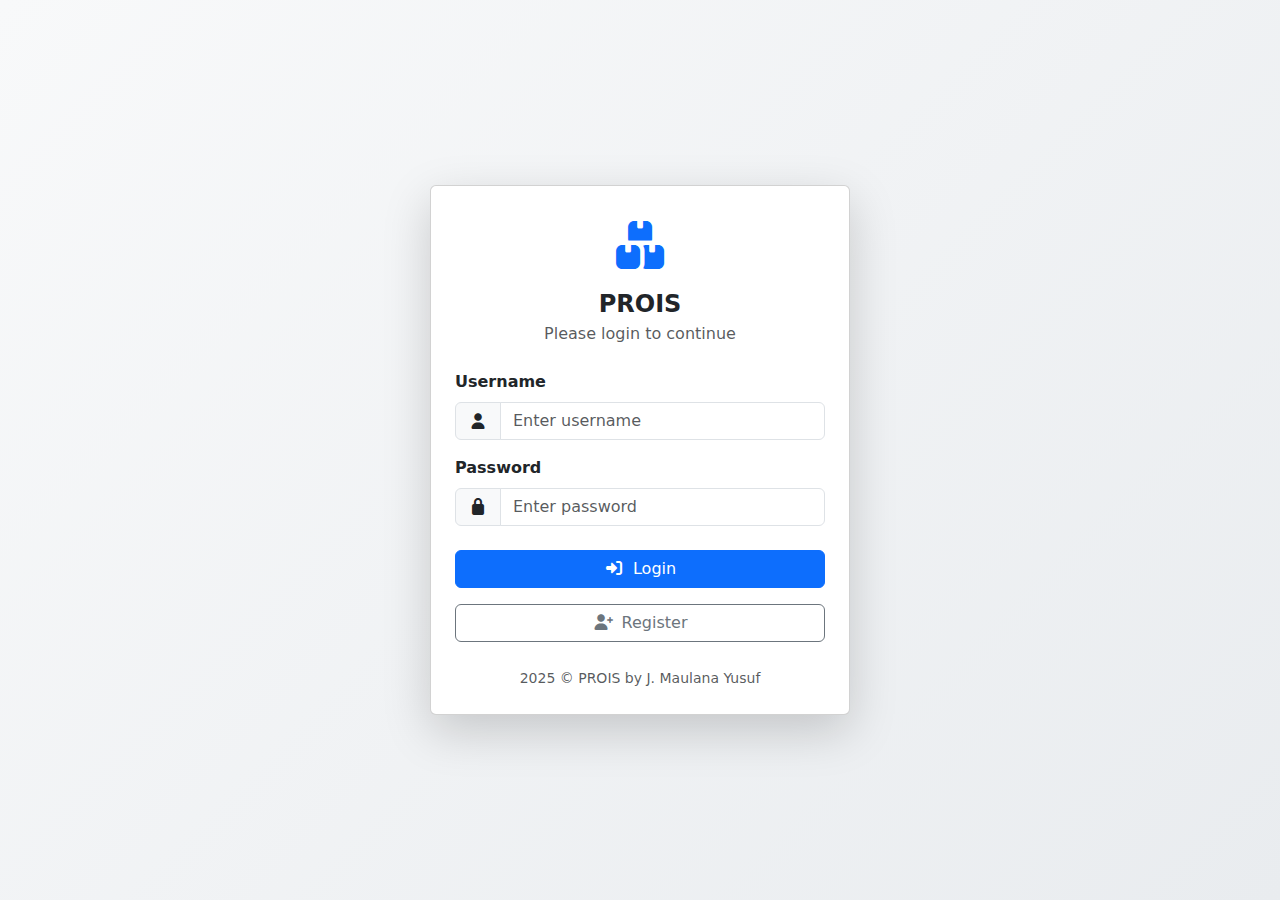
<file: index.html>
<!DOCTYPE html>
<html lang="en">
  <head>
    <meta charset="UTF-8" />
    <meta name="viewport" content="width=device-width, initial-scale=1" />
    <title>PROIS</title>
  </head>
  <body class="d-flex align-items-center justify-content-center">
    <!-- jQuery -->
    <script src="./assets/libs/jquery.min.js"></script>

    <!-- Page Module -->
    <script type="module" src="./assets/js/pages/index.module.js"></script>
  </body>
</html>
</file>
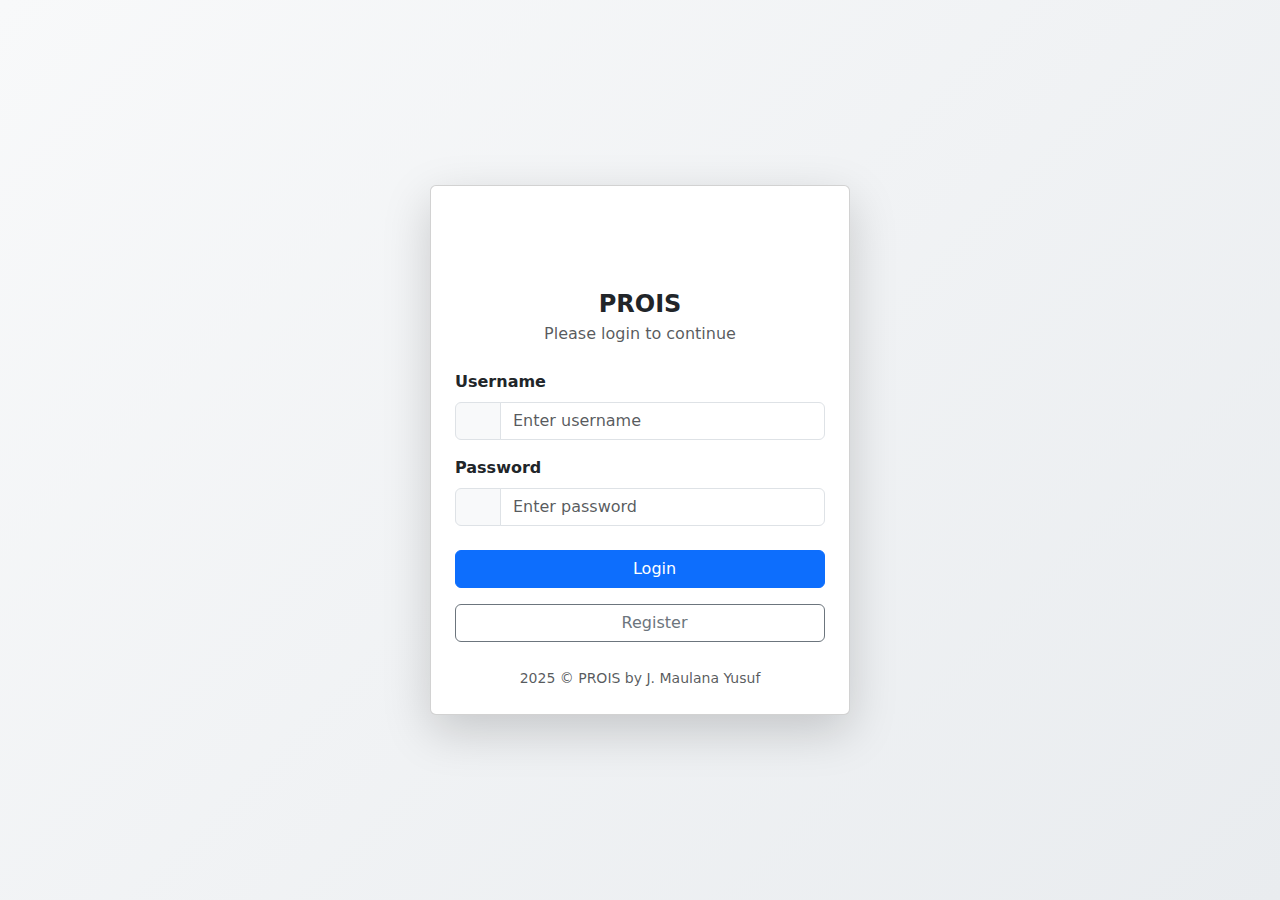
<file: dashboard.html>
<!DOCTYPE html>
<html lang="en">
  <head>
    <meta charset="UTF-8" />
    <meta name="viewport" content="width=device-width, initial-scale=1" />
    <title>Dashboard | PROIS</title>

    <!-- Bootstrap CSS -->
    <link rel="stylesheet" href="./assets/libs/bootstrap/bootstrap.min.css" />

    <!-- Fontawesome -->
    <link rel="stylesheet" href="./assets/libs/fontawesome/css/all.min.css" />

    <!-- Style -->
    <link rel="stylesheet" href="./assets/style.css" />
  </head>

  <body>
    <!-- Top Navbar -->
    <nav class="navbar navbar-expand-lg navbar-dark bg-dark">
      <div class="container-fluid">
        <span class="navbar-brand fw-bold">
          <i class="fa-solid fa-boxes-stacked me-2"></i>
          PROIS
        </span>

        <div class="d-flex align-items-center text-white">
          <i class="fa-solid fa-user me-2"></i>
          <span id="currentUsername">Admin</span>
        </div>
      </div>
    </nav>

    <div class="container-fluid">
      <div class="row">
        <!-- Sidebar -->
        <nav class="col-md-2 d-none d-md-block sidebar p-0">
          <div class="position-sticky">
            <ul class="nav flex-column mt-3">
              <li class="nav-item">
                <a class="nav-link active" href="dashboard.html">
                  <i class="fa-solid fa-chart-line"></i>
                  Dashboard
                </a>
              </li>

              <li class="nav-item">
                <a class="nav-link" href="items.html">
                  <i class="fa-solid fa-box"></i>
                  Items
                </a>
              </li>

              <li class="nav-item">
                <a class="nav-link" href="suppliers.html">
                  <i class="fa-solid fa-truck"></i>
                  Suppliers
                </a>
              </li>

              <li class="nav-item">
                <a class="nav-link" href="purchasings.html">
                  <i class="fa-solid fa-cart-shopping"></i>
                  Purchasing
                </a>
              </li>

              <li class="nav-item mt-3">
                <a class="nav-link text-danger" href="#" id="logoutBtn">
                  <i class="fa-solid fa-right-from-bracket"></i>
                  Logout
                </a>
              </li>
            </ul>
          </div>
        </nav>

        <!-- Main Content -->
        <main class="col-md-10 ms-sm-auto content-wrapper">
          <h4 class="fw-bold mb-4">Dashboard</h4>

          <!-- Info Cards -->
          <div class="row">
            <div class="col-md-4">
              <div class="card shadow-sm mb-4">
                <div class="card-body">
                  <div
                    class="d-flex justify-content-between align-items-center"
                  >
                    <div>
                      <h6 class="text-muted">Total Items</h6>
                      <h3 class="fw-bold mb-0" id="totalItems">0</h3>
                    </div>
                    <i class="fa-solid fa-box fa-2x text-primary"></i>
                  </div>
                </div>
              </div>
            </div>

            <div class="col-md-4">
              <div class="card shadow-sm mb-4">
                <div class="card-body">
                  <div
                    class="d-flex justify-content-between align-items-center"
                  >
                    <div>
                      <h6 class="text-muted">Total Suppliers</h6>
                      <h3 class="fw-bold mb-0" id="totalSuppliers">0</h3>
                    </div>
                    <i class="fa-solid fa-truck fa-2x text-success"></i>
                  </div>
                </div>
              </div>
            </div>

            <div class="col-md-4">
              <div class="card shadow-sm mb-4">
                <div class="card-body">
                  <div
                    class="d-flex justify-content-between align-items-center"
                  >
                    <div>
                      <h6 class="text-muted">Total Purchases</h6>
                      <h3 class="fw-bold mb-0" id="totalPurchasings">0</h3>
                    </div>
                    <i class="fa-solid fa-cart-shopping fa-2x text-warning"></i>
                  </div>
                </div>
              </div>
            </div>
          </div>

          <!-- Welcome -->
          <div class="card shadow-sm">
            <div class="card-body">
              <h5 class="fw-bold">Welcome</h5>
              <p class="mb-0 text-muted">
                This is the Procurement Information System dashboard.
              </p>
            </div>
          </div>
        </main>
      </div>
    </div>

    <!-- jQuery -->
    <script src="./assets/libs/jquery.min.js"></script>

    <!-- Bootstrap JS -->
    <script src="./assets/libs/bootstrap/bootstrap.bundle.min.js"></script>

    <!-- Sweetalert JS -->
    <script src="./assets/libs/sweetalert2.js"></script>

    <!-- Page Module -->
    <script type="module" src="./assets/js/pages/dashboard.module.js"></script>
  </body>
</html>
</file>
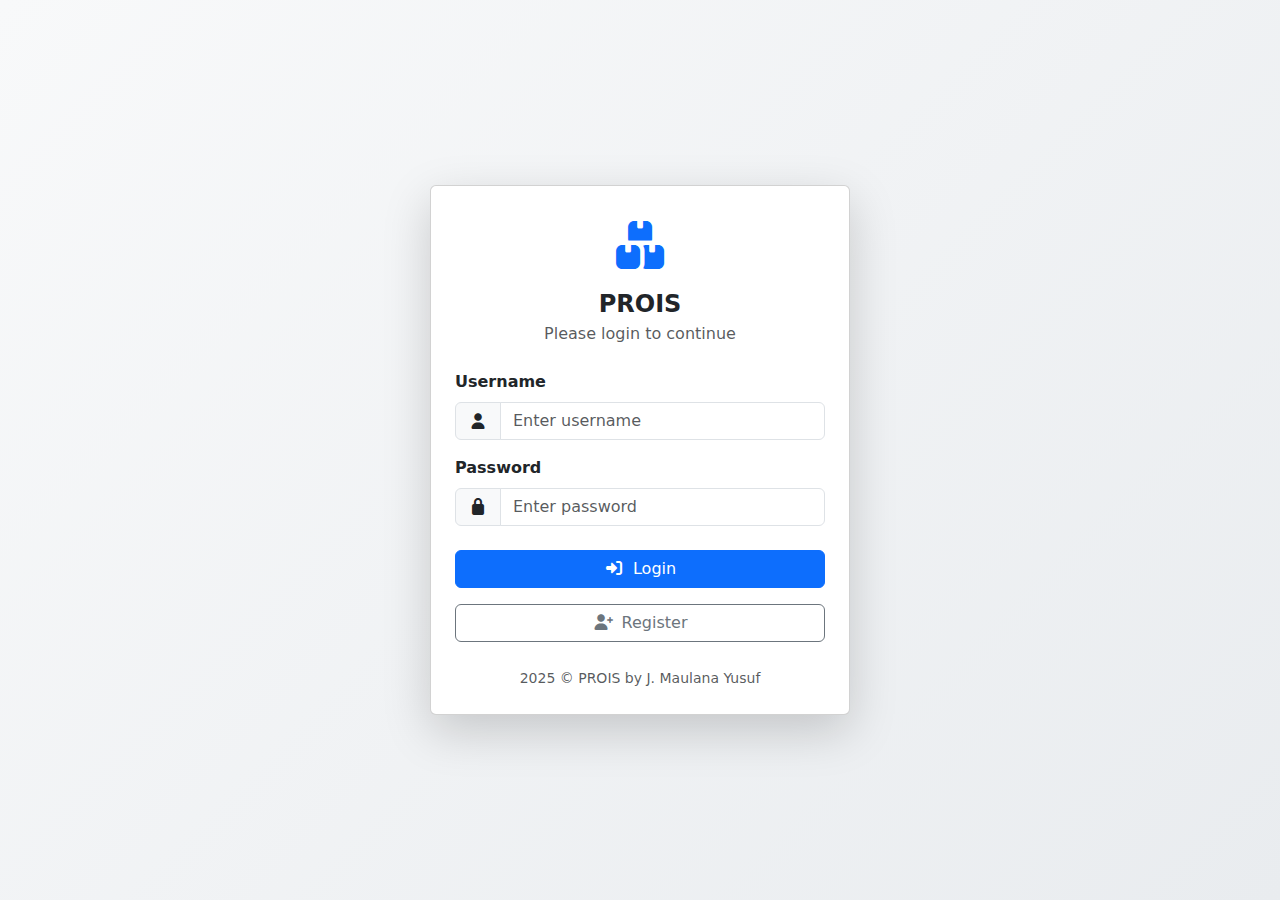
<file: items.html>
<!DOCTYPE html>
<html lang="en">
  <head>
    <meta charset="UTF-8" />
    <meta name="viewport" content="width=device-width, initial-scale=1" />
    <title>Items | PROIS</title>

    <!-- Bootstrap CSS -->
    <link rel="stylesheet" href="./assets/libs/bootstrap/bootstrap.min.css" />

    <!-- Fontawesome -->
    <link rel="stylesheet" href="./assets/libs/fontawesome/css/all.min.css" />

    <!-- Style -->
    <link rel="stylesheet" href="./assets/style.css" />
  </head>

  <body>
    <!-- Top Navbar -->
    <nav class="navbar navbar-expand-lg navbar-dark bg-dark">
      <div class="container-fluid">
        <span class="navbar-brand fw-bold">
          <i class="fa-solid fa-boxes-stacked me-2"></i>
          PROIS
        </span>

        <div class="d-flex align-items-center text-white">
          <i class="fa-solid fa-user me-2"></i>
          <span id="currentUsername">Admin</span>
        </div>
      </div>
    </nav>

    <div class="container-fluid">
      <div class="row">
        <!-- Sidebar -->
        <nav class="col-md-2 d-none d-md-block sidebar p-0">
          <ul class="nav flex-column mt-3">
            <li class="nav-item">
              <a class="nav-link" href="dashboard.html">
                <i class="fa-solid fa-chart-line"></i> Dashboard
              </a>
            </li>
            <li class="nav-item">
              <a class="nav-link active" href="items.html">
                <i class="fa-solid fa-box"></i> Items
              </a>
            </li>
            <li class="nav-item">
              <a class="nav-link" href="suppliers.html">
                <i class="fa-solid fa-truck"></i> Suppliers
              </a>
            </li>
            <li class="nav-item">
              <a class="nav-link" href="purchasings.html">
                <i class="fa-solid fa-cart-shopping"></i> Purchasing
              </a>
            </li>
            <li class="nav-item mt-3">
              <a class="nav-link text-danger" href="#" id="logoutBtn">
                <i class="fa-solid fa-right-from-bracket"></i> Logout
              </a>
            </li>
          </ul>
        </nav>

        <!-- Main Content -->
        <main class="col-md-10 ms-sm-auto content-wrapper">
          <div class="d-flex justify-content-between align-items-center mb-3">
            <h4 class="fw-bold mb-0">Items</h4>
            <button
              class="btn btn-primary"
              id="addItemBtn"
              data-bs-toggle="modal"
              data-bs-target="#itemModal"
            >
              <i class="fa-solid fa-plus me-1"></i> Add Item
            </button>
          </div>

          <!-- Search -->
          <div class="card shadow-sm mb-3">
            <div class="card-body">
              <div class="row g-2 align-items-center">
                <div class="col-12">
                  <div class="input-group">
                    <span class="input-group-text">
                      <i class="fa-solid fa-magnifying-glass"></i>
                    </span>
                    <input
                      type="text"
                      id="searchItemInput"
                      class="form-control"
                      placeholder="Search item name..."
                    />
                  </div>
                </div>
              </div>
            </div>
          </div>

          <!-- Items Table -->
          <div class="card shadow-sm">
            <div class="card-body p-0">
              <div class="table-responsive">
                <table class="table table-striped table-hover mb-0">
                  <thead class="table-light">
                    <tr>
                      <th style="width: 60px" class="text-center">#</th>
                      <th>Item Name</th>
                      <th style="width: 120px">Stock</th>
                      <th style="width: 160px">Price</th>
                      <th style="width: 140px">Action</th>
                    </tr>
                  </thead>
                  <tbody id="itemsTableBody"></tbody>
                </table>
              </div>
            </div>

            <!-- Pagination -->
            <div class="card-footer bg-white">
              <nav>
                <ul
                  id="itemsPagination"
                  class="pagination pagination-sm mb-0 justify-content-end"
                ></ul>
              </nav>
            </div>
          </div>
        </main>
      </div>
    </div>

    <!-- Item Modal -->
    <div
      class="modal fade"
      id="itemModal"
      tabindex="-1"
      aria-labelledby="itemModalLabel"
      aria-hidden="true"
    >
      <div class="modal-dialog modal-dialog-centered">
        <div class="modal-content">
          <div class="modal-header">
            <h5 class="modal-title fw-bold" id="itemModalLabel">Add Item</h5>
            <button
              type="button"
              class="btn-close"
              data-bs-dismiss="modal"
              aria-label="Close"
            ></button>
          </div>

          <form id="itemForm">
            <div class="modal-body">
              <input type="hidden" id="itemId" />
              <div class="mb-3">
                <label class="form-label fw-semibold">Item Name</label>
                <input
                  type="text"
                  class="form-control"
                  id="itemName"
                  placeholder="Enter item name"
                  required
                />
              </div>
              <div class="mb-3">
                <label class="form-label fw-semibold">Stock</label>
                <input
                  type="number"
                  class="form-control"
                  id="itemStock"
                  placeholder="Enter stock"
                  min="0"
                  required
                />
              </div>
              <div class="mb-3">
                <label class="form-label fw-semibold">Price</label>
                <input
                  type="number"
                  class="form-control"
                  id="itemPrice"
                  placeholder="Enter price"
                  min="0"
                  required
                />
              </div>
            </div>

            <div class="modal-footer">
              <button
                type="button"
                class="btn btn-secondary"
                data-bs-dismiss="modal"
              >
                Cancel
              </button>
              <button type="submit" class="btn btn-primary" id="btnSubmit">
                Save
              </button>
            </div>
          </form>
        </div>
      </div>
    </div>

    <!-- jQuery -->
    <script src="./assets/libs/jquery.min.js"></script>

    <!-- Bootstrap JS -->
    <script src="./assets/libs/bootstrap/bootstrap.bundle.min.js"></script>

    <!-- Sweetalert JS -->
    <script src="./assets/libs/sweetalert2.js"></script>

    <!-- Page Module -->
    <script type="module" src="./assets/js/pages/items.module.js"></script>
  </body>
</html>
</file>
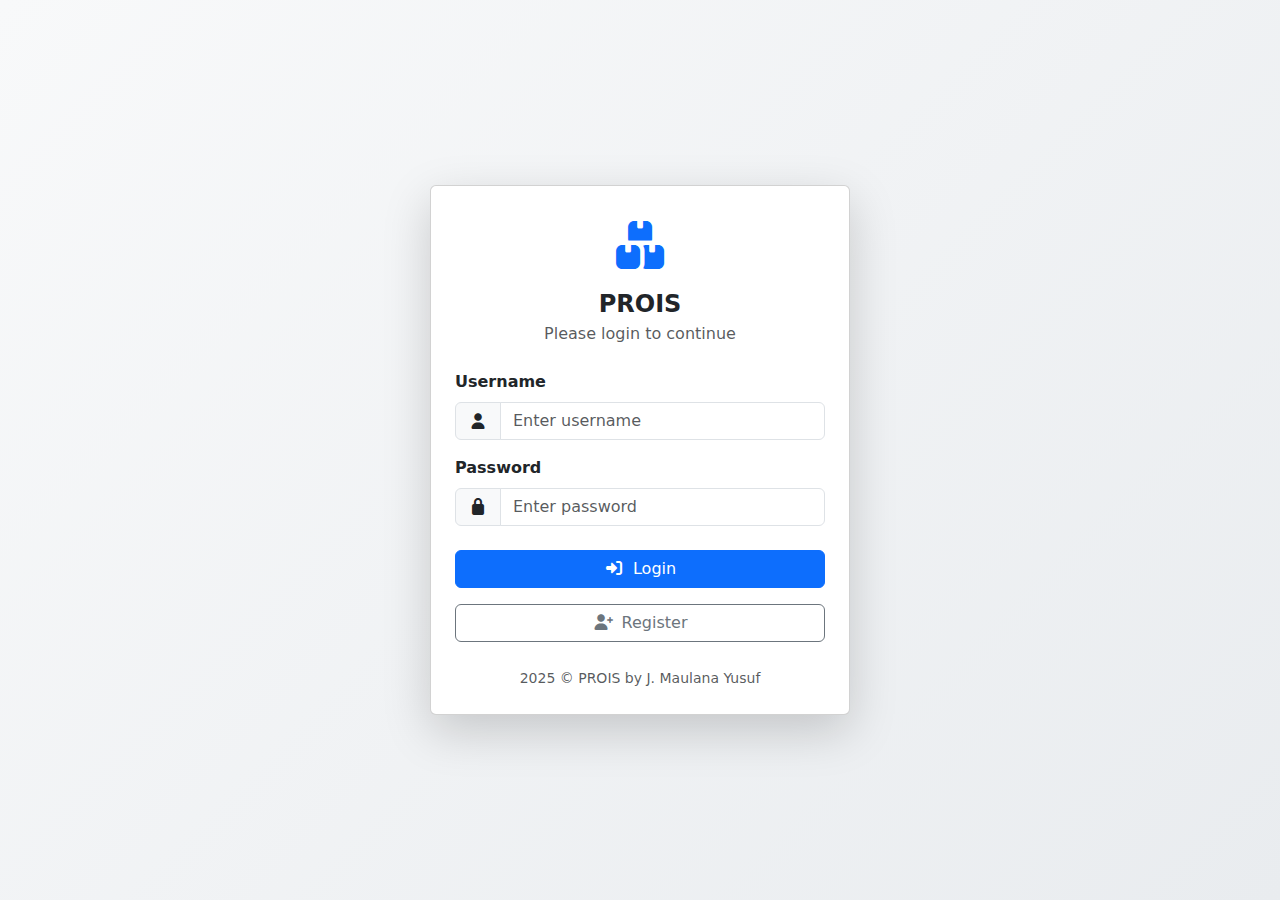
<file: login.html>
<!DOCTYPE html>
<html lang="en">
  <head>
    <meta charset="UTF-8" />
    <meta name="viewport" content="width=device-width, initial-scale=1" />
    <title>Login | PROIS</title>

    <!-- Bootstrap CSS -->
    <link rel="stylesheet" href="./assets/libs/bootstrap/bootstrap.min.css" />

    <!-- Fontawesome -->
    <link rel="stylesheet" href="./assets/libs/fontawesome/css/all.min.css" />

    <style>
      body {
        min-height: 100vh;
        background: linear-gradient(135deg, #f8f9fa, #e9ecef);
      }

      .login-card {
        max-width: 420px;
        width: 100%;
      }

      .brand-icon {
        font-size: 3rem;
        color: #0d6efd;
      }
    </style>
  </head>

  <body class="d-flex align-items-center justify-content-center">
    <div class="card shadow-lg login-card">
      <div class="card-body p-4">
        <div class="text-center mb-4">
          <div class="brand-icon mb-2">
            <i class="fa-solid fa-boxes-stacked"></i>
          </div>
          <h4 class="fw-bold mb-1">PROIS</h4>
          <p class="text-muted mb-0">Please login to continue</p>
        </div>

        <form id="loginForm">
          <div class="mb-3">
            <label class="form-label fw-semibold">Username</label>
            <div class="input-group">
              <span class="input-group-text">
                <i class="fa-solid fa-user"></i>
              </span>
              <input
                type="text"
                id="username"
                class="form-control"
                placeholder="Enter username"
                required
              />
            </div>
          </div>

          <div class="mb-4">
            <label class="form-label fw-semibold">Password</label>
            <div class="input-group">
              <span class="input-group-text">
                <i class="fa-solid fa-lock"></i>
              </span>
              <input
                type="password"
                id="password"
                class="form-control"
                placeholder="Enter password"
                required
              />
            </div>
          </div>

          <button
            type="submit"
            id="btnSubmit"
            class="mb-3 btn btn-primary w-100"
          >
            <i class="fa-solid fa-right-to-bracket me-1"></i>
            Login
          </button>

          <a
            href="register.html"
            id="btnSubmit"
            class="btn btn-outline-secondary w-100"
          >
            <i class="fa-solid fa-user-plus me-1"></i>
            Register
          </a>
        </form>

        <div class="text-center mt-4">
          <small class="text-muted">
            2025 &copy; PROIS by J. Maulana Yusuf
          </small>
        </div>
      </div>
    </div>

    <!-- jQuery -->
    <script src="./assets/libs/jquery.min.js"></script>

    <!-- Bootstrap JS -->
    <script src="./assets/libs/bootstrap/bootstrap.bundle.min.js"></script>

    <!-- Sweetalert JS -->
    <script src="./assets/libs/sweetalert2.js"></script>

    <!-- Page Module -->
    <script type="module" src="./assets/js/pages/login.module.js"></script>
  </body>
</html>
</file>
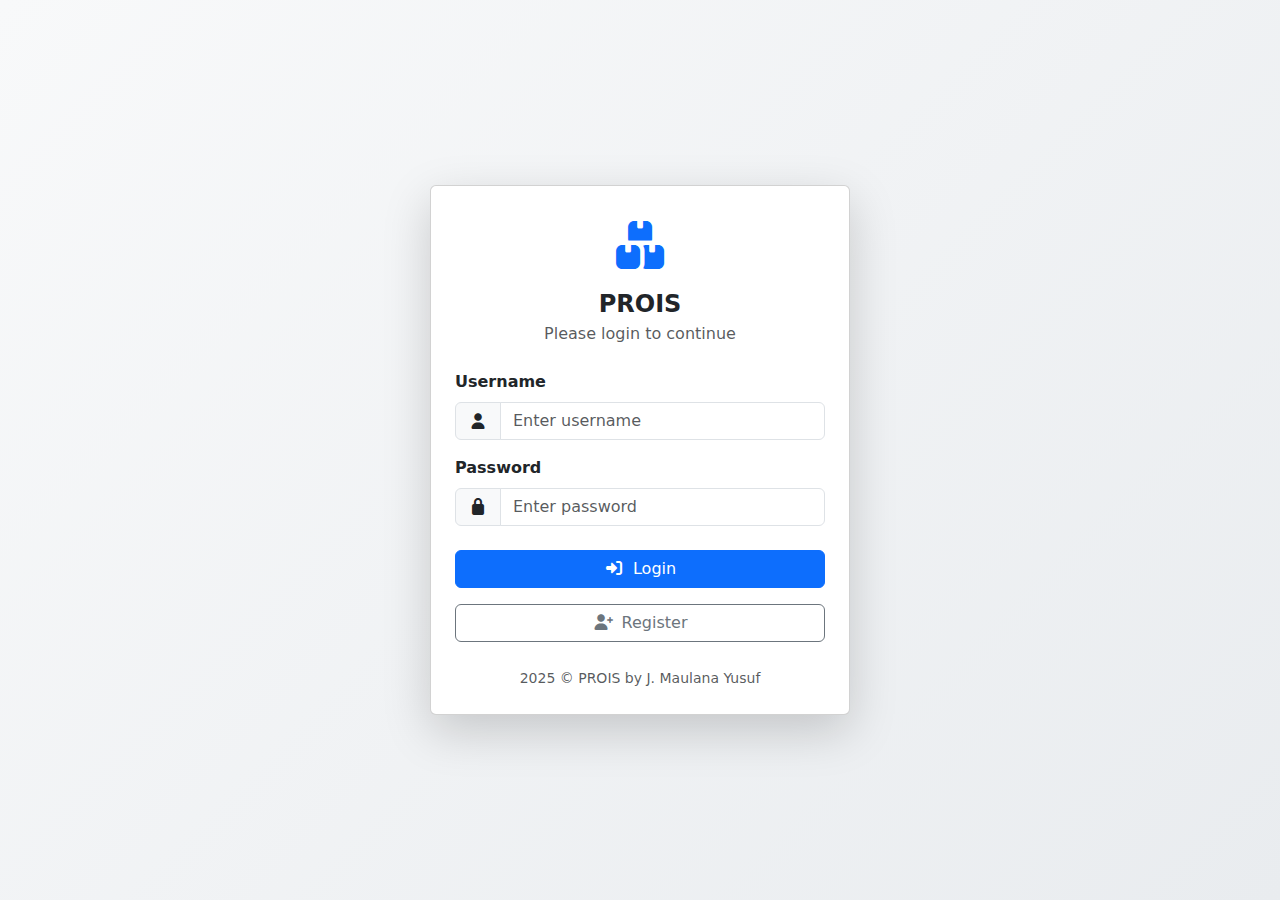
<file: purchasings.html>
<!DOCTYPE html>
<html lang="en">
  <head>
    <meta charset="UTF-8" />
    <meta name="viewport" content="width=device-width, initial-scale=1" />
    <title>Purchasing | PROIS</title>

    <!-- Bootstrap CSS -->
    <link rel="stylesheet" href="./assets/libs/bootstrap/bootstrap.min.css" />

    <!-- Fontawesome -->
    <link rel="stylesheet" href="./assets/libs/fontawesome/css/all.min.css" />

    <!-- Style -->
    <link rel="stylesheet" href="./assets/style.css" />
  </head>

  <body>
    <!-- Top Navbar -->
    <nav class="navbar navbar-expand-lg navbar-dark bg-dark">
      <div class="container-fluid">
        <span class="navbar-brand fw-bold">
          <i class="fa-solid fa-boxes-stacked me-2"></i>
          PROIS
        </span>

        <div class="d-flex align-items-center text-white">
          <i class="fa-solid fa-user me-2"></i>
          <span id="currentUsername">Admin</span>
        </div>
      </div>
    </nav>

    <div class="container-fluid">
      <div class="row">
        <!-- Sidebar -->
        <nav class="col-md-2 d-none d-md-block sidebar p-0">
          <ul class="nav flex-column mt-3">
            <li class="nav-item">
              <a class="nav-link" href="dashboard.html">
                <i class="fa-solid fa-chart-line"></i> Dashboard
              </a>
            </li>
            <li class="nav-item">
              <a class="nav-link" href="items.html">
                <i class="fa-solid fa-box"></i> Items
              </a>
            </li>
            <li class="nav-item">
              <a class="nav-link" href="suppliers.html">
                <i class="fa-solid fa-truck"></i> Suppliers
              </a>
            </li>
            <li class="nav-item">
              <a class="nav-link active" href="purchasings.html">
                <i class="fa-solid fa-cart-shopping"></i> Purchasing
              </a>
            </li>
            <li class="nav-item mt-3">
              <a class="nav-link text-danger" href="#" id="logoutBtn">
                <i class="fa-solid fa-right-from-bracket"></i> Logout
              </a>
            </li>
          </ul>
        </nav>

        <!-- Main Content -->
        <main class="col-md-10 ms-sm-auto content-wrapper">
          <!-- Page Header -->
          <div class="d-flex justify-content-between align-items-center mb-3">
            <h4 class="fw-bold mb-0">Purchasing</h4>

            <button
              class="btn btn-primary"
              id="addPurchasingBtn"
              data-bs-toggle="modal"
              data-bs-target="#purchaseModal"
            >
              <i class="fa-solid fa-plus me-1"></i>
              Add Purchase
            </button>
          </div>

          <!-- Search -->
          <div class="card shadow-sm mb-3">
            <div class="card-body">
              <div class="row g-2 align-items-center">
                <div class="col-12">
                  <div class="input-group">
                    <span class="input-group-text">
                      <i class="fa-solid fa-magnifying-glass"></i>
                    </span>
                    <input
                      type="text"
                      id="searchPurchasingInput"
                      class="form-control"
                      placeholder="Search purchasing invoice..."
                    />
                  </div>
                </div>
              </div>
            </div>
          </div>

          <!-- Purchasing Table -->
          <div class="card shadow-sm">
            <div class="card-body p-0">
              <div class="table-responsive">
                <table class="table table-striped table-hover mb-0">
                  <thead class="table-light">
                    <tr>
                      <th style="width: 60px" class="text-center">#</th>
                      <th>Date</th>
                      <th>Invoice</th>
                      <th>Supplier</th>
                      <th style="width: 160px">Total Price</th>
                      <th style="width: 140px">Action</th>
                    </tr>
                  </thead>

                  <tbody id="purchasingsTableBody"></tbody>
                </table>
              </div>
            </div>

            <!-- Pagination -->
            <div class="card-footer bg-white">
              <nav>
                <ul
                  id="purchasingsPagination"
                  class="pagination pagination-sm mb-0 justify-content-end"
                >
                  <li class="page-item active">
                    <a class="page-link">1</a>
                  </li>
                </ul>
              </nav>
            </div>
          </div>
        </main>
      </div>
    </div>

    <!-- Purchase Modal -->
    <div
      class="modal fade"
      id="purchaseModal"
      tabindex="-1"
      aria-labelledby="purchaseModalLabel"
      aria-hidden="true"
    >
      <div class="modal-dialog modal-xl modal-dialog-centered">
        <div class="modal-content">
          <div class="modal-header">
            <h5 class="modal-title fw-bold" id="purchaseModalLabel">
              Add Purchase
            </h5>
            <button
              type="button"
              class="btn-close"
              data-bs-dismiss="modal"
              aria-label="Close"
            ></button>
          </div>

          <form id="purchasingForm">
            <div class="modal-body">
              <!-- Supplier & Date -->
              <div class="row mb-3">
                <div class="col-md-6">
                  <label class="form-label fw-semibold">Supplier</label>
                  <select
                    class="form-select"
                    id="purchasingSupplierId"
                    required
                  ></select>
                </div>

                <div class="col-md-6">
                  <label class="form-label fw-semibold">Purchase Date</label>
                  <input
                    type="date"
                    class="form-control"
                    id="purchasingDate"
                    required
                  />
                </div>
              </div>

              <!-- Items Table -->
              <div class="table-responsive">
                <table class="table table-bordered align-middle">
                  <thead class="table-light">
                    <tr>
                      <th>Item</th>
                      <th>Price</th>
                      <th style="width: 120px">Qty</th>
                      <th style="width: 180px">Subtotal</th>
                      <th style="width: 60px"></th>
                    </tr>
                  </thead>

                  <tbody id="purchaseItemsBody"></tbody>
                </table>
              </div>

              <!-- Add Item Button -->
              <div class="mb-3">
                <button
                  type="button"
                  class="btn btn-outline-primary"
                  id="addItemRowBtn"
                >
                  <i class="fa-solid fa-plus me-1"></i>
                  Add Item
                </button>
              </div>

              <!-- Grand Total -->
              <div class="row justify-content-end">
                <div class="col-12">
                  <div class="form-label fw-semibold text-end">Grand Total</div>
                  <div id="grandTotal" class="fw-bold fs-2 text-end">IDR 0</div>
                </div>
              </div>
            </div>

            <div class="modal-footer">
              <button
                type="button"
                class="btn btn-secondary"
                data-bs-dismiss="modal"
              >
                Cancel
              </button>

              <button type="submit" class="btn btn-primary">
                Save Purchase
              </button>
            </div>
          </form>
        </div>
      </div>
    </div>

    <!-- Purchase Modal Detail -->
    <div
      class="modal fade"
      id="purchaseDetailModal"
      tabindex="-1"
      aria-labelledby="purchaseModalLabel"
      aria-hidden="true"
    >
      <div class="modal-dialog modal-xl modal-dialog-centered">
        <div class="modal-content">
          <div class="modal-header">
            <h5 class="modal-title fw-bold" id="purchaseModalLabel">
              Purchase Detail
            </h5>
            <button
              type="button"
              class="btn-close"
              data-bs-dismiss="modal"
              aria-label="Close"
            ></button>
          </div>

          <div class="modal-body">
            <div class="row mb-3">
              <div class="col-12">
                <label class="form-label fw-semibold">Invoice</label>
                <input class="form-control" id="detailPurchasingId" readonly />
              </div>
            </div>

            <!-- Supplier & Date -->
            <div class="row mb-3">
              <div class="col-md-6">
                <label class="form-label fw-semibold">Supplier</label>
                <input
                  class="form-control"
                  id="detailPurchasingSupplierId"
                  readonly
                />
              </div>

              <div class="col-md-6">
                <label class="form-label fw-semibold">Purchase Date</label>
                <input
                  type="text"
                  class="form-control"
                  id="detailPurchasingDate"
                  readonly
                />
              </div>
            </div>

            <!-- Items Table -->
            <div class="table-responsive">
              <table class="table table-bordered align-middle">
                <thead class="table-light">
                  <tr>
                    <th>Item</th>
                    <th>Price</th>
                    <th style="width: 120px">Qty</th>
                    <th style="width: 180px">Subtotal</th>
                  </tr>
                </thead>

                <tbody id="detailPurchaseItemsBody"></tbody>
              </table>
            </div>

            <!-- Grand Total -->
            <div class="row justify-content-end">
              <div class="col-12">
                <div class="form-label fw-semibold text-end">Grand Total</div>
                <div id="detailGrandTotal" class="fw-bold fs-2 text-end">
                  IDR 0
                </div>
              </div>
            </div>
          </div>

          <div class="modal-footer">
            <button
              type="button"
              class="btn btn-secondary"
              data-bs-dismiss="modal"
            >
              Cancel
            </button>
          </div>
        </div>
      </div>
    </div>

    <!-- jQuery -->
    <script src="./assets/libs/jquery.min.js"></script>

    <!-- Bootstrap JS -->
    <script src="./assets/libs/bootstrap/bootstrap.bundle.min.js"></script>

    <!-- Sweetalert JS -->
    <script src="./assets/libs/sweetalert2.js"></script>

    <!-- Page Module -->
    <script type="module" src="./assets/js/pages/purchasing.module.js"></script>
  </body>
</html>
</file>
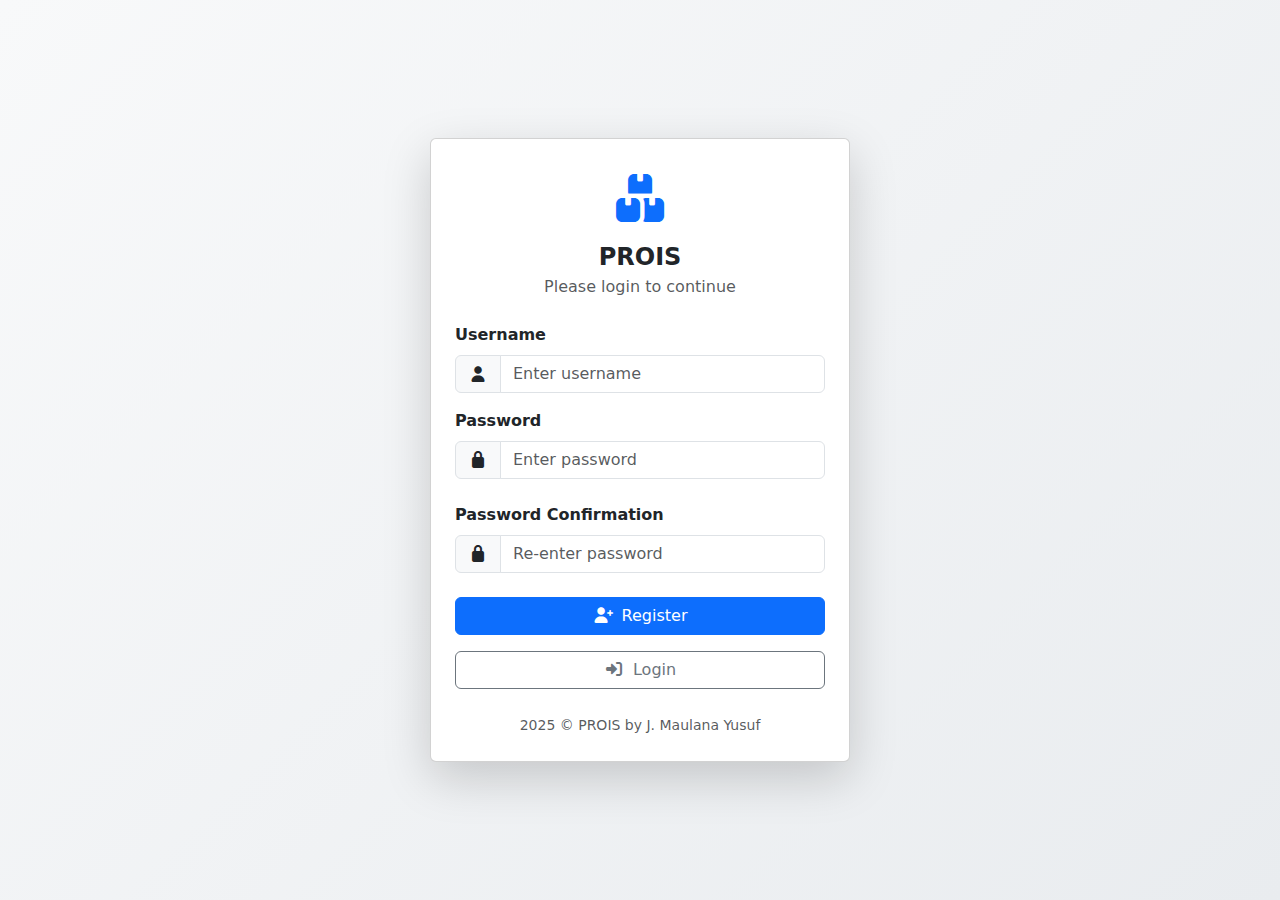
<file: register.html>
<!DOCTYPE html>
<html lang="en">
  <head>
    <meta charset="UTF-8" />
    <meta name="viewport" content="width=device-width, initial-scale=1" />
    <title>Register | PROIS</title>

    <!-- Bootstrap CSS -->
    <link rel="stylesheet" href="./assets/libs/bootstrap/bootstrap.min.css" />

    <!-- Fontawesome -->
    <link rel="stylesheet" href="./assets/libs/fontawesome/css/all.min.css" />

    <style>
      body {
        min-height: 100vh;
        background: linear-gradient(135deg, #f8f9fa, #e9ecef);
      }

      .register-card {
        max-width: 420px;
        width: 100%;
      }

      .brand-icon {
        font-size: 3rem;
        color: #0d6efd;
      }
    </style>
  </head>

  <body class="d-flex align-items-center justify-content-center">
    <div class="card shadow-lg register-card">
      <div class="card-body p-4">
        <div class="text-center mb-4">
          <div class="brand-icon mb-2">
            <i class="fa-solid fa-boxes-stacked"></i>
          </div>
          <h4 class="fw-bold mb-1">PROIS</h4>
          <p class="text-muted mb-0">Please login to continue</p>
        </div>

        <form id="registerForm">
          <div class="mb-3">
            <label class="form-label fw-semibold">Username</label>
            <div class="input-group">
              <span class="input-group-text">
                <i class="fa-solid fa-user"></i>
              </span>
              <input
                type="text"
                id="username"
                class="form-control"
                placeholder="Enter username"
                required
              />
            </div>
          </div>

          <div class="mb-4">
            <label class="form-label fw-semibold">Password</label>
            <div class="input-group">
              <span class="input-group-text">
                <i class="fa-solid fa-lock"></i>
              </span>
              <input
                type="password"
                id="password"
                class="form-control"
                placeholder="Enter password"
                required
              />
            </div>
          </div>

          <div class="mb-4">
            <label class="form-label fw-semibold">Password Confirmation</label>
            <div class="input-group">
              <span class="input-group-text">
                <i class="fa-solid fa-lock"></i>
              </span>
              <input
                type="password"
                id="passwordConfirmation"
                class="form-control"
                placeholder="Re-enter password"
                required
              />
            </div>
          </div>

          <button
            type="submit"
            id="btnSubmit"
            class="btn btn-primary w-100 mb-3"
          >
            <i class="fa-solid fa-user-plus me-1"></i>
            Register
          </button>

          <a
            href="login.html"
            id="btnSubmit"
            class="btn btn-outline-secondary w-100"
          >
            <i class="fa-solid fa-right-to-bracket me-1"></i>
            Login
          </a>
        </form>

        <div class="text-center mt-4">
          <small class="text-muted">
            2025 &copy; PROIS by J. Maulana Yusuf
          </small>
        </div>
      </div>
    </div>

    <!-- jQuery -->
    <script src="./assets/libs/jquery.min.js"></script>

    <!-- Bootstrap JS -->
    <script src="./assets/libs/bootstrap/bootstrap.bundle.min.js"></script>

    <!-- Sweetalert JS -->
    <script src="./assets/libs/sweetalert2.js"></script>

    <!-- Page Module -->
    <script type="module" src="./assets/js/pages/register.module.js"></script>
  </body>
</html>
</file>
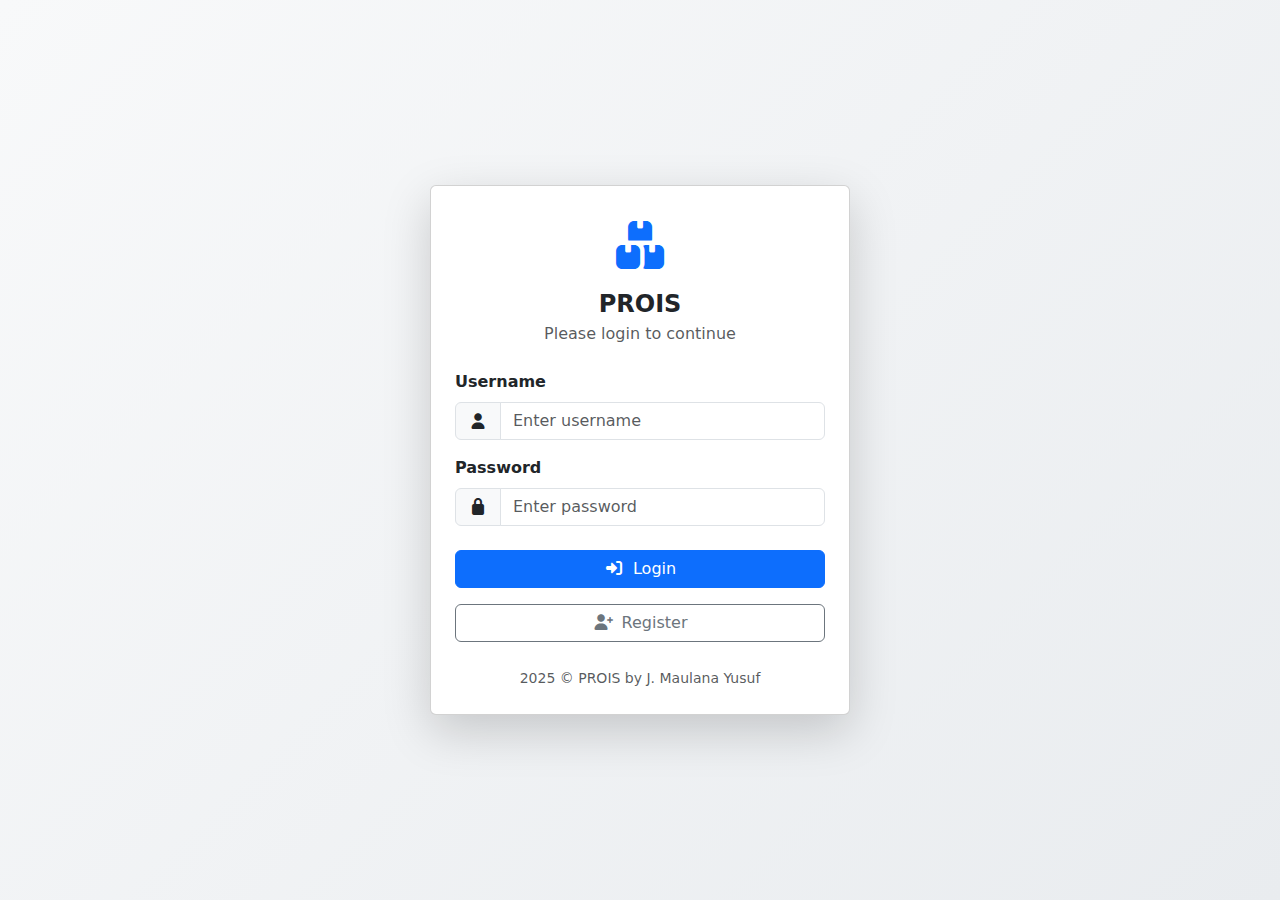
<file: suppliers.html>
<!DOCTYPE html>
<html lang="en">
  <head>
    <meta charset="UTF-8" />
    <meta name="viewport" content="width=device-width, initial-scale=1" />
    <title>Suppliers | PROIS</title>

    <!-- Bootstrap CSS -->
    <link rel="stylesheet" href="./assets/libs/bootstrap/bootstrap.min.css" />

    <!-- Fontawesome -->
    <link rel="stylesheet" href="./assets/libs/fontawesome/css/all.min.css" />

    <!-- Style -->
    <link rel="stylesheet" href="./assets/style.css" />
  </head>

  <body>
    <!-- Top Navbar -->
    <nav class="navbar navbar-expand-lg navbar-dark bg-dark">
      <div class="container-fluid">
        <span class="navbar-brand fw-bold">
          <i class="fa-solid fa-boxes-stacked me-2"></i>
          PROIS
        </span>

        <div class="d-flex align-items-center text-white">
          <i class="fa-solid fa-user me-2"></i>
          <span id="currentUsername">Admin</span>
        </div>
      </div>
    </nav>

    <div class="container-fluid">
      <div class="row">
        <!-- Sidebar -->
        <nav class="col-md-2 d-none d-md-block sidebar p-0">
          <ul class="nav flex-column mt-3">
            <li class="nav-item">
              <a class="nav-link" href="dashboard.html">
                <i class="fa-solid fa-chart-line"></i> Dashboard
              </a>
            </li>
            <li class="nav-item">
              <a class="nav-link" href="items.html">
                <i class="fa-solid fa-box"></i> Items
              </a>
            </li>
            <li class="nav-item">
              <a class="nav-link active" href="suppliers.html">
                <i class="fa-solid fa-truck"></i> Suppliers
              </a>
            </li>
            <li class="nav-item">
              <a class="nav-link" href="purchasings.html">
                <i class="fa-solid fa-cart-shopping"></i> Purchasing
              </a>
            </li>
            <li class="nav-item mt-3">
              <a class="nav-link text-danger" href="#" id="logoutBtn">
                <i class="fa-solid fa-right-from-bracket"></i> Logout
              </a>
            </li>
          </ul>
        </nav>

        <!-- Main Content -->
        <main class="col-md-10 ms-sm-auto content-wrapper">
          <!-- Page Header -->
          <div class="d-flex justify-content-between align-items-center mb-3">
            <h4 class="fw-bold mb-0">Suppliers</h4>

            <button
              class="btn btn-primary"
              id="addSupplierBtn"
              data-bs-toggle="modal"
              data-bs-target="#supplierModal"
            >
              <i class="fa-solid fa-plus me-1"></i>
              Add Supplier
            </button>
          </div>

          <!-- Search -->
          <div class="card shadow-sm mb-3">
            <div class="card-body">
              <div class="row g-2 align-items-center">
                <div class="col-12">
                  <div class="input-group">
                    <span class="input-group-text">
                      <i class="fa-solid fa-magnifying-glass"></i>
                    </span>
                    <input
                      type="text"
                      id="searchSupplierInput"
                      class="form-control"
                      placeholder="Search supplier name..."
                    />
                  </div>
                </div>
              </div>
            </div>
          </div>

          <!-- Suppliers Table -->
          <div class="card shadow-sm">
            <div class="card-body p-0">
              <div class="table-responsive">
                <table class="table table-striped table-hover mb-0">
                  <thead class="table-light">
                    <tr>
                      <th style="width: 60px" class="text-center">#</th>
                      <th>Supplier Name</th>
                      <th style="width: 220px">Email</th>
                      <th style="width: 220px">Address</th>
                      <th style="width: 140px">Action</th>
                    </tr>
                  </thead>

                  <tbody id="suppliersTableBody"></tbody>
                </table>
              </div>
            </div>

            <!-- Pagination -->
            <div class="card-footer bg-white">
              <nav>
                <ul
                  id="suppliersPagination"
                  class="pagination pagination-sm mb-0 justify-content-end"
                ></ul>
              </nav>
            </div>
          </div>
        </main>
      </div>
    </div>

    <!-- Supplier Modal -->
    <div
      class="modal fade"
      id="supplierModal"
      tabindex="-1"
      aria-labelledby="supplierModalLabel"
      aria-hidden="true"
    >
      <div class="modal-dialog modal-dialog-centered">
        <div class="modal-content">
          <div class="modal-header">
            <h5 class="modal-title fw-bold" id="supplierModalLabel">
              Add Supplier
            </h5>
            <button
              type="button"
              class="btn-close"
              data-bs-dismiss="modal"
              aria-label="Close"
            ></button>
          </div>

          <form id="supplierForm">
            <div class="modal-body">
              <input type="hidden" id="supplierId" />
              <div class="mb-3">
                <label class="form-label fw-semibold">Supplier Name</label>
                <input
                  type="text"
                  class="form-control"
                  id="supplierName"
                  placeholder="Enter supplier name"
                  required
                />
              </div>

              <div class="mb-3">
                <label class="form-label fw-semibold">Email</label>
                <input
                  type="email"
                  class="form-control"
                  id="supplierEmail"
                  placeholder="Phone / Email"
                  required
                />
              </div>

              <div class="mb-3">
                <label class="form-label fw-semibold">Address</label>
                <textarea
                  class="form-control"
                  id="supplierAddress"
                  rows="3"
                  placeholder="Enter address"
                  required
                ></textarea>
              </div>
            </div>

            <div class="modal-footer">
              <button
                type="button"
                class="btn btn-secondary"
                data-bs-dismiss="modal"
              >
                Cancel
              </button>

              <button type="submit" class="btn btn-primary">Save</button>
            </div>
          </form>
        </div>
      </div>
    </div>

    <!-- jQuery -->
    <script src="./assets/libs/jquery.min.js"></script>

    <!-- Bootstrap JS -->
    <script src="./assets/libs/bootstrap/bootstrap.bundle.min.js"></script>

    <!-- Sweetalert JS -->
    <script src="./assets/libs/sweetalert2.js"></script>

    <!-- Page Module -->
    <script type="module" src="./assets/js/pages/suppliers.module.js"></script>
  </body>
</html>
</file>
<file: assets/style.css>
body {
  background-color: #f4f6f9;
}

.sidebar {
  min-height: 100vh;
  background-color: #212529;
}

.sidebar .nav-link {
  color: #adb5bd;
}

.sidebar .nav-link.active,
.sidebar .nav-link:hover {
  color: #fff;
  background-color: #343a40;
}

.sidebar .nav-link i {
  width: 20px;
}

.content-wrapper {
  padding: 24px;
}
</file>
